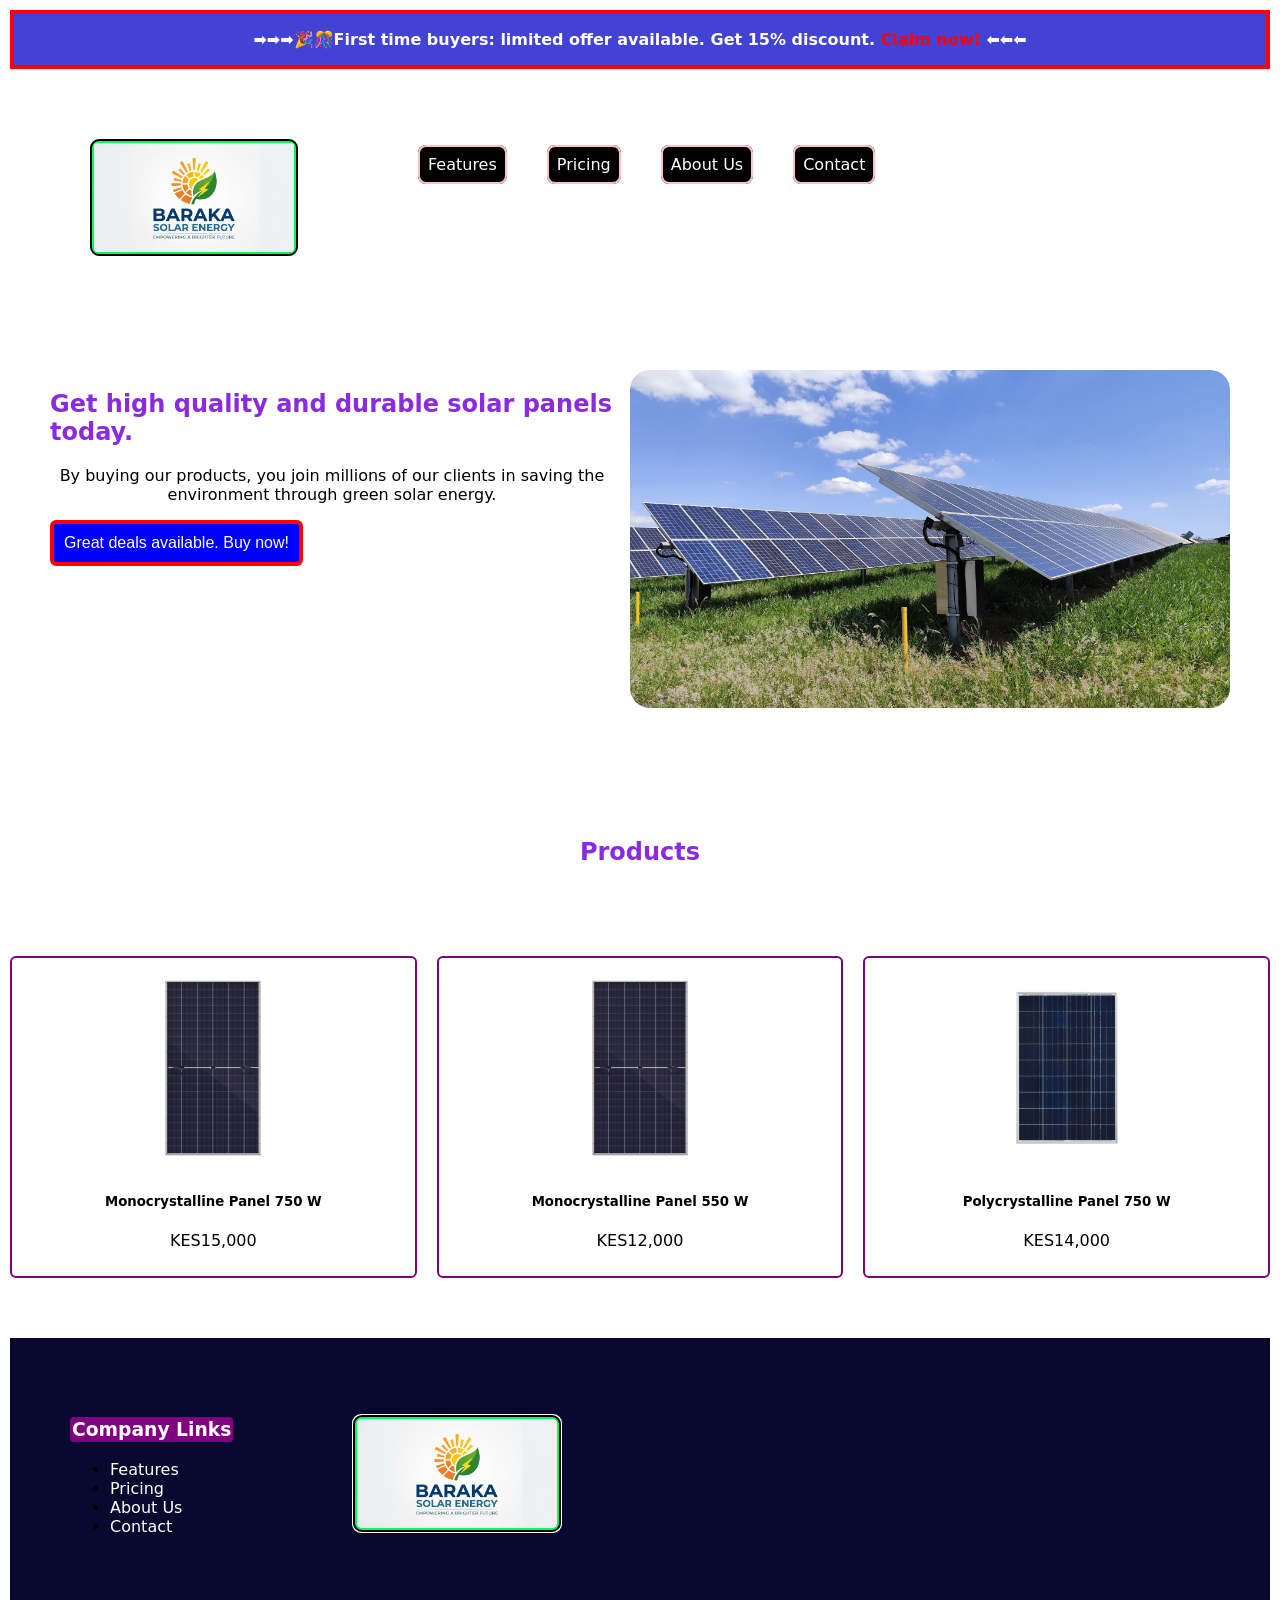
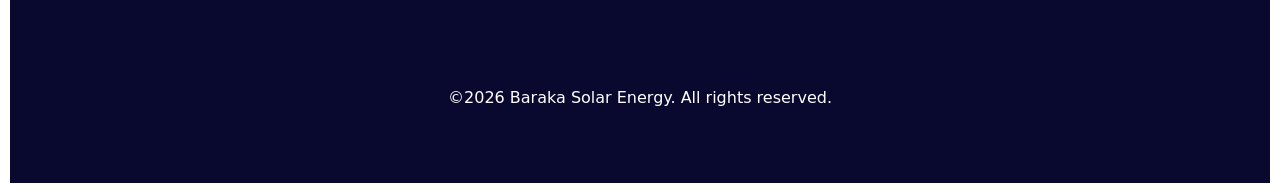
<file: index.html>
<!DOCTYPE html>
<html lang="en">

<head>
    <meta charset="UTF-8">
    <meta name="viewport" content="width=device-width, initial-scale=1.0">
    <title>Landing page</title>
    <link rel="stylesheet" href="styles.css">
</head>

<body>

    <aside class="top-banner" id="banner">
        <p id="banner-message"><strong>➡️➡️➡️🎉🎊First time buyers: limited offer available. Get 15%
                discount.</strong> <a href="#" class="claim"> Claim now!</a> ⬅️⬅️⬅️</p>
    </aside>

    <header>
        <div class="logo-img">
            <img src="logo.jpg" alt="company logo" style="width: 200px; height: auto;">
        </div>

        <div>
            <nav>
                <ul>
                    <li><a href="">Features</a></li>
                    <li><a href="">Pricing</a></li>
                    <li><a href="">About Us</a></li>
                    <li><a href="">Contact</a></li>
                </ul>
            </nav>
        </div>
    </header>

    <section class="hero">
        <div>
            <h1 class="hero-headline">Get high quality and durable solar panels today.</h1>
            <p class="hero-desc" id="hero-sub">By buying our products, you join millions of our clients in saving the
                environment through green solar energy.</p>
            <button class="hero-btn"
                onclick="document.getElementById('hero-sub').innerHTML = 'Select featured products'"> Great deals
                available. Buy now!</button>



        </div>
        <div class="hero-image">
            <img src="going green with solar.jpg" alt="Solar panels." style="width: 600px; height:auto;">

        </div>

    </section>

    <section class="products-title"><h2>Products</h2></section>

    <section class="products">
        
        <div class="mono-large">
            <img src="mono.jpg" alt="monocrystalline panel 750 W" style="width: auto; height: 200px;">
            <h5>Monocrystalline Panel 750 W</h5>
            <p>KES15,000</p>

        </div>
        <div class="mono-small">
            <img src="mono.jpg" alt="monocrystalline panel 550 W " style="width: auto; height: 200px;">
            <h5>Monocrystalline Panel 550 W</h5>
            <p>KES12,000</p>

        </div>
        
        <div class="poly-panel">
            <img src="poly.jpg" alt="polycrystalline panel 750 W" style="width: auto; height: 200px;">
            <h5>Polycrystalline Panel 750 W</h5>
            <p>KES14,000</p>

        </div>
    </section>

    <footer>
        <section class="footer">
            <div class="logo-img">
                <img src="logo.jpg" alt="company logo" style="width: 200px; height: auto;">

            </div>
            <div>
                <h3>Company Links</h3>
                <ul>
                    <li><a href="">Features</a></li>
                    <li><a href="">Pricing</a></li>
                    <li><a href="">About Us</a></li>
                    <li><a href="">Contact</a></li>
                </ul>

            </div>
        </section>
        <div class="footer-bottom">
            <p>&copy;2026 Baraka Solar Energy. All rights reserved.</p>
        </div>
    </footer>

</body>

</html>
</file>
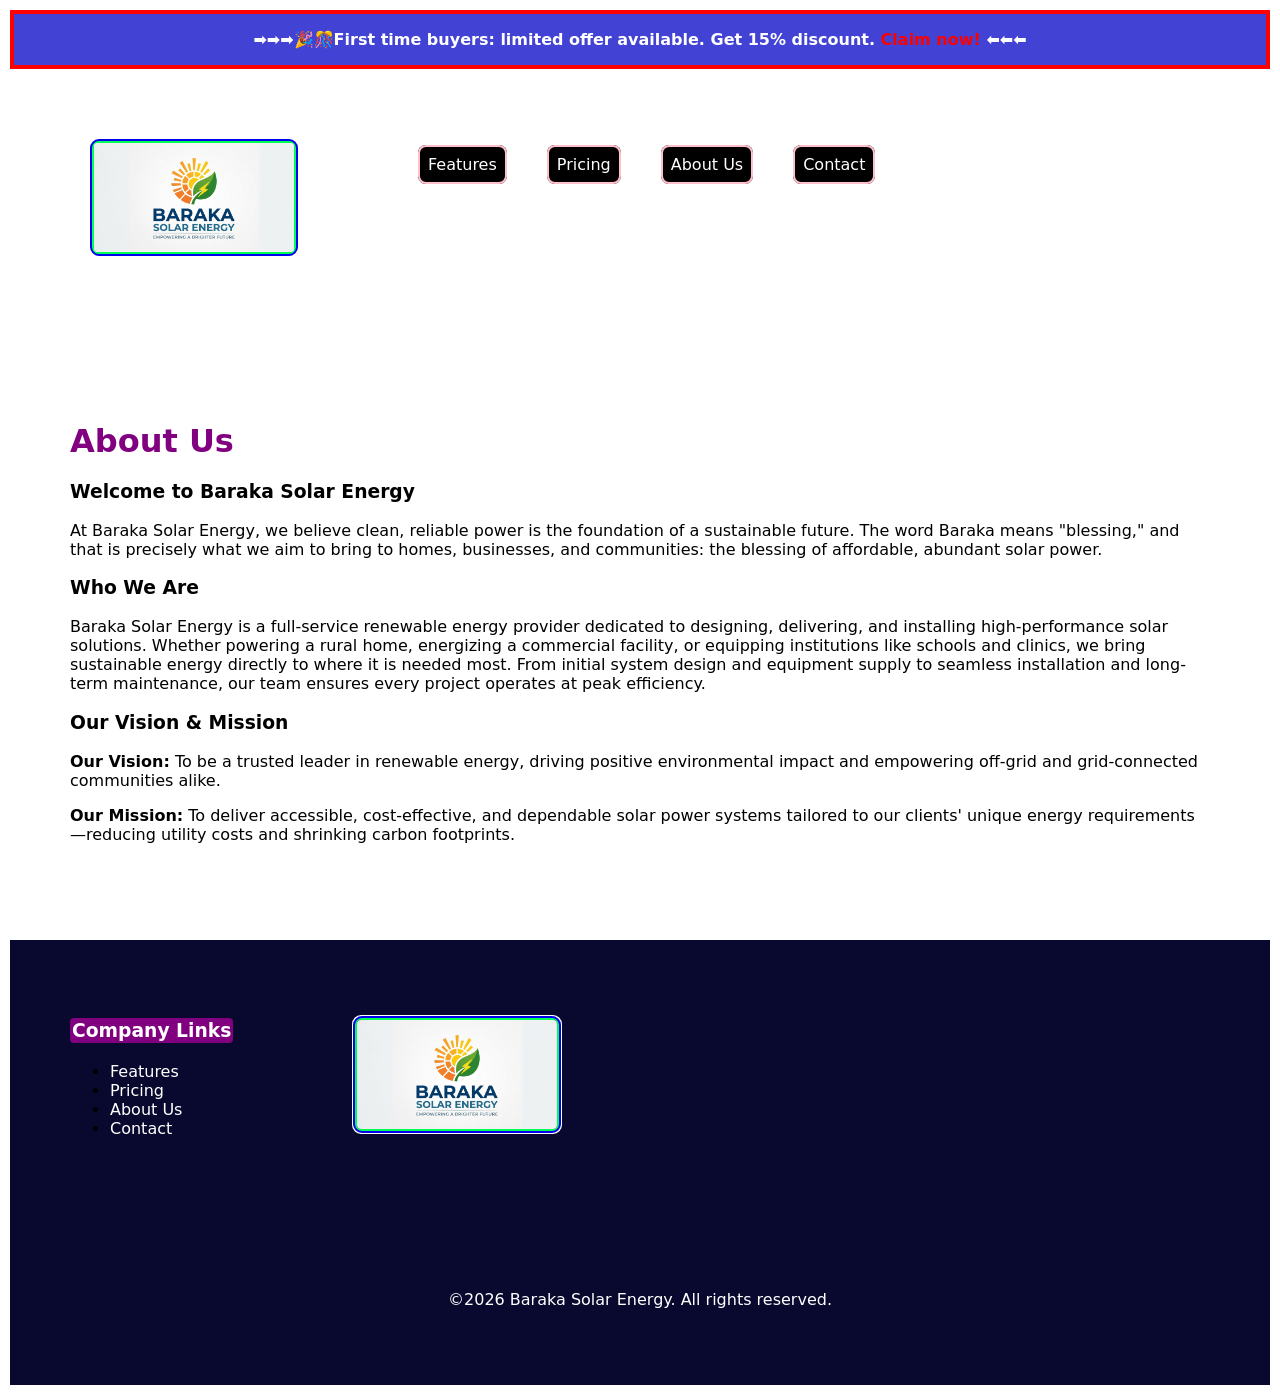
<file: about.html>
<!DOCTYPE html>
<html lang="en">
<head>
    <meta charset="UTF-8">
    <meta name="viewport" content="width=device-width, initial-scale=1.0">
    <title>About Page</title>
    <link rel="stylesheet" href="styles.css">
    <style>
        main{
            padding: 70px;
            align-self: center;
          

        }
        h1{
            color: purple;
        }

    </style>
</head>
<body>
    <aside class="top-banner" id="banner">
        <p id="banner-message"><strong>➡️➡️➡️🎉🎊First time buyers: limited offer available. Get 15%
                discount.</strong> <a href="pricing.html" class="claim"> Claim now!</a> ⬅️⬅️⬅️</p>
    </aside>

    <header>
        <div class="logo-img">
           <a href="index.html"><img src="logo.jpg" alt="company logo" style="width: 200px; height: auto;"></a> 
        </div>

        <div>
            <nav>
                <ul>
                    <li><a href="features.html">Features</a></li>
                    <li><a href="pricing.html">Pricing</a></li>
                    <li><a href="about.html">About Us</a></li>
                    <li><a href="contact.html">Contact</a></li>
                </ul>
            </nav>
        </div>
    </header>
    <main><h1>About Us</h1>
    <h3>Welcome to Baraka Solar Energy</h3>
    <p>At Baraka Solar Energy, we believe clean, reliable power is the foundation of a sustainable future. The word Baraka means "blessing," and that is precisely what we aim to bring to homes, businesses, and communities: the blessing of affordable, abundant solar power.</p>
    <h3>Who We Are</h3>
    <p>Baraka Solar Energy is a full-service renewable energy provider dedicated to designing, delivering, and installing high-performance solar solutions. Whether powering a rural home, energizing a commercial facility, or equipping institutions like schools and clinics, we bring sustainable energy directly to where it is needed most.  From initial system design and equipment supply to seamless installation and long-term maintenance, our team ensures every project operates at peak efficiency. </p>
    <h3>Our Vision & Mission</h3>
    <p><strong>Our Vision:</strong> To be a trusted leader in renewable energy, driving positive environmental impact and empowering off-grid and grid-connected communities alike.  
        <p><strong>Our Mission:</strong> To deliver accessible, cost-effective, and dependable solar power systems tailored to our clients' unique energy requirements—reducing utility costs and shrinking carbon footprints.</p> 
  </main>
    <footer>
        <section class="footer">
            <div class="logo-img">
               <a href="index.html"><img src="logo.jpg" alt="company logo" style="width: 200px; height: auto;"></a> 

            </div>
            <div>
                <h3>Company Links</h3>
                <ul>
                    <li><a href="features.html">Features</a></li>
                    <li><a href="pricing.html">Pricing</a></li>
                    <li><a href="about.html">About Us</a></li>
                    <li><a href="contact.html">Contact</a></li>
                </ul>

            </div>
        </section>
        <div class="footer-bottom">
            <p>&copy;2026 Baraka Solar Energy. All rights reserved.</p>
        </div>
    </footer>
</body>
</html>
</file>
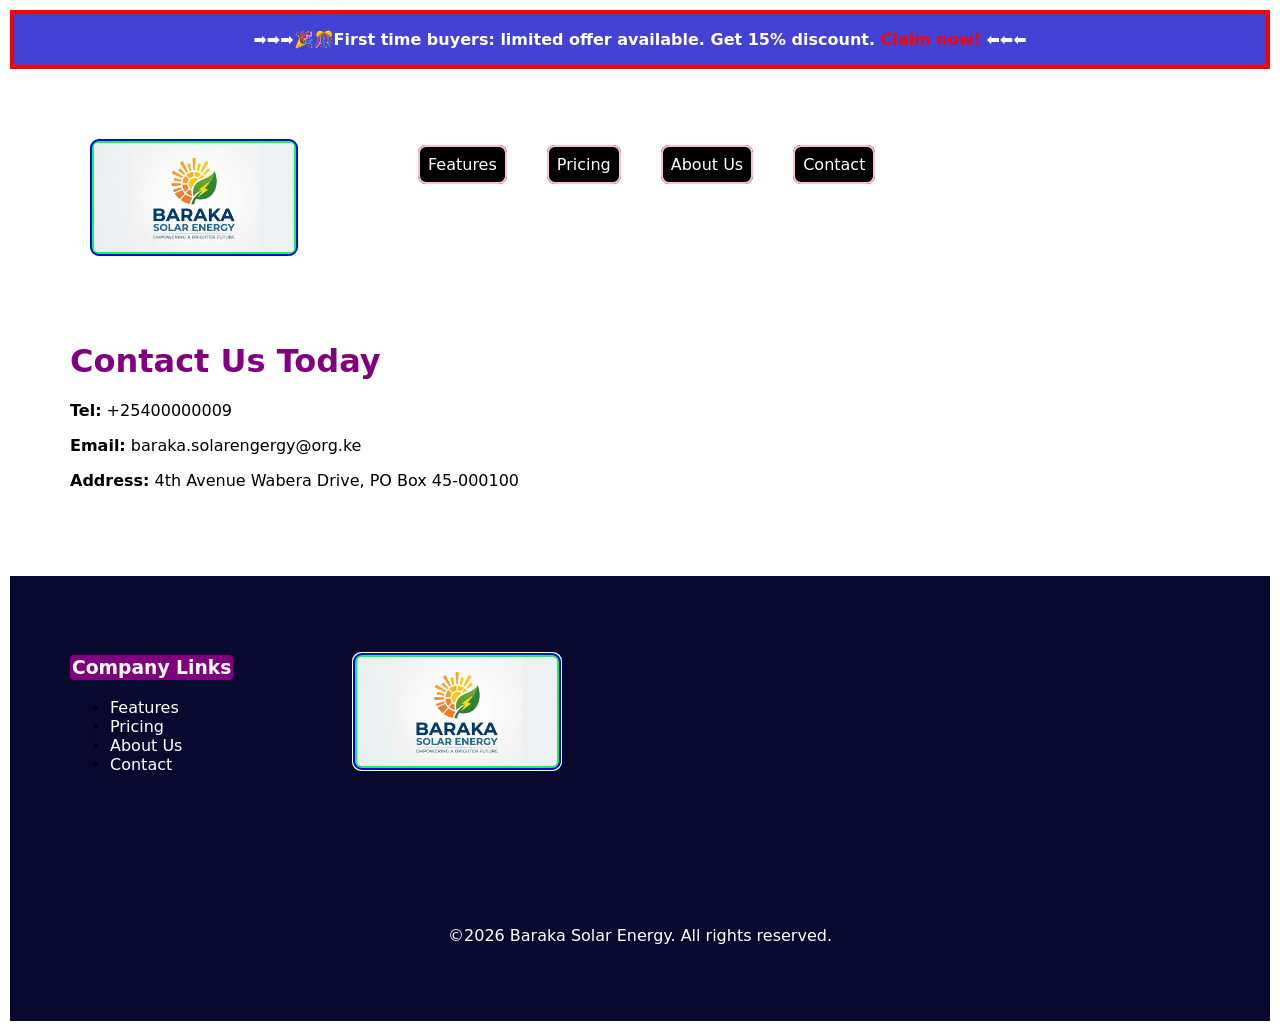
<file: contact.html>
<!DOCTYPE html>
<html lang="en">

<head>
    <meta charset="UTF-8">
    <meta name="viewport" content="width=device-width, initial-scale=1.0">
    <title>Contact Page</title>
    <link rel="stylesheet" href="styles.css">
    <style>
        main{
            padding-left: 70px;
            align-self: center;
            padding-bottom: 60px;

        }
        h1{
            color: purple;
        }

    </style>
</head>

<body>
    <aside class="top-banner" id="banner">
        <p id="banner-message"><strong>➡️➡️➡️🎉🎊First time buyers: limited offer available. Get 15%
                discount.</strong> <a href="pricing.html" class="claim"> Claim now!</a> ⬅️⬅️⬅️</p>
    </aside>

    <header>
        <div class="logo-img">
            <a href="index.html"><img src="logo.jpg" alt="company logo" style="width: 200px; height: auto;"></a> 
        </div>

        <div>
            <nav>
                <ul>
                    <li><a href="features.html">Features</a></li>
                    <li><a href="pricing.html">Pricing</a></li>
                    <li><a href="about.html">About Us</a></li>
                    <li><a href="contact.html">Contact</a></li>
                </ul>
            </nav>
        </div>
    </header>
    <main>
        <h1>Contact Us Today</h1>
    <p><strong>Tel:</strong> +25400000009</p>
    <p><strong>Email:</strong> baraka.solarengergy@org.ke</p>
    <p><strong>Address:</strong> 4th Avenue Wabera Drive, PO Box 45-000100</p>
    </main>
    <footer>
        <section class="footer">
            <div class="logo-img">
                <!-- <img src="logo.jpg" alt="company logo" style="width: 200px; height: auto;"> -->
                <a href="index.html"><img src="logo.jpg" alt="company logo" style="width: 200px; height: auto;"></a> 

            </div>
            <div>
                <h3>Company Links</h3>
                <ul>
                    <li><a href="features.html">Features</a></li>
                    <li><a href="pricing.html">Pricing</a></li>
                    <li><a href="about.html">About Us</a></li>
                    <li><a href="contact.html">Contact</a></li>
                </ul>

            </div>
        </section>
        <div class="footer-bottom">
            <p>&copy;2026 Baraka Solar Energy. All rights reserved.</p>
        </div>
    </footer>
</body>

</html>
</file>
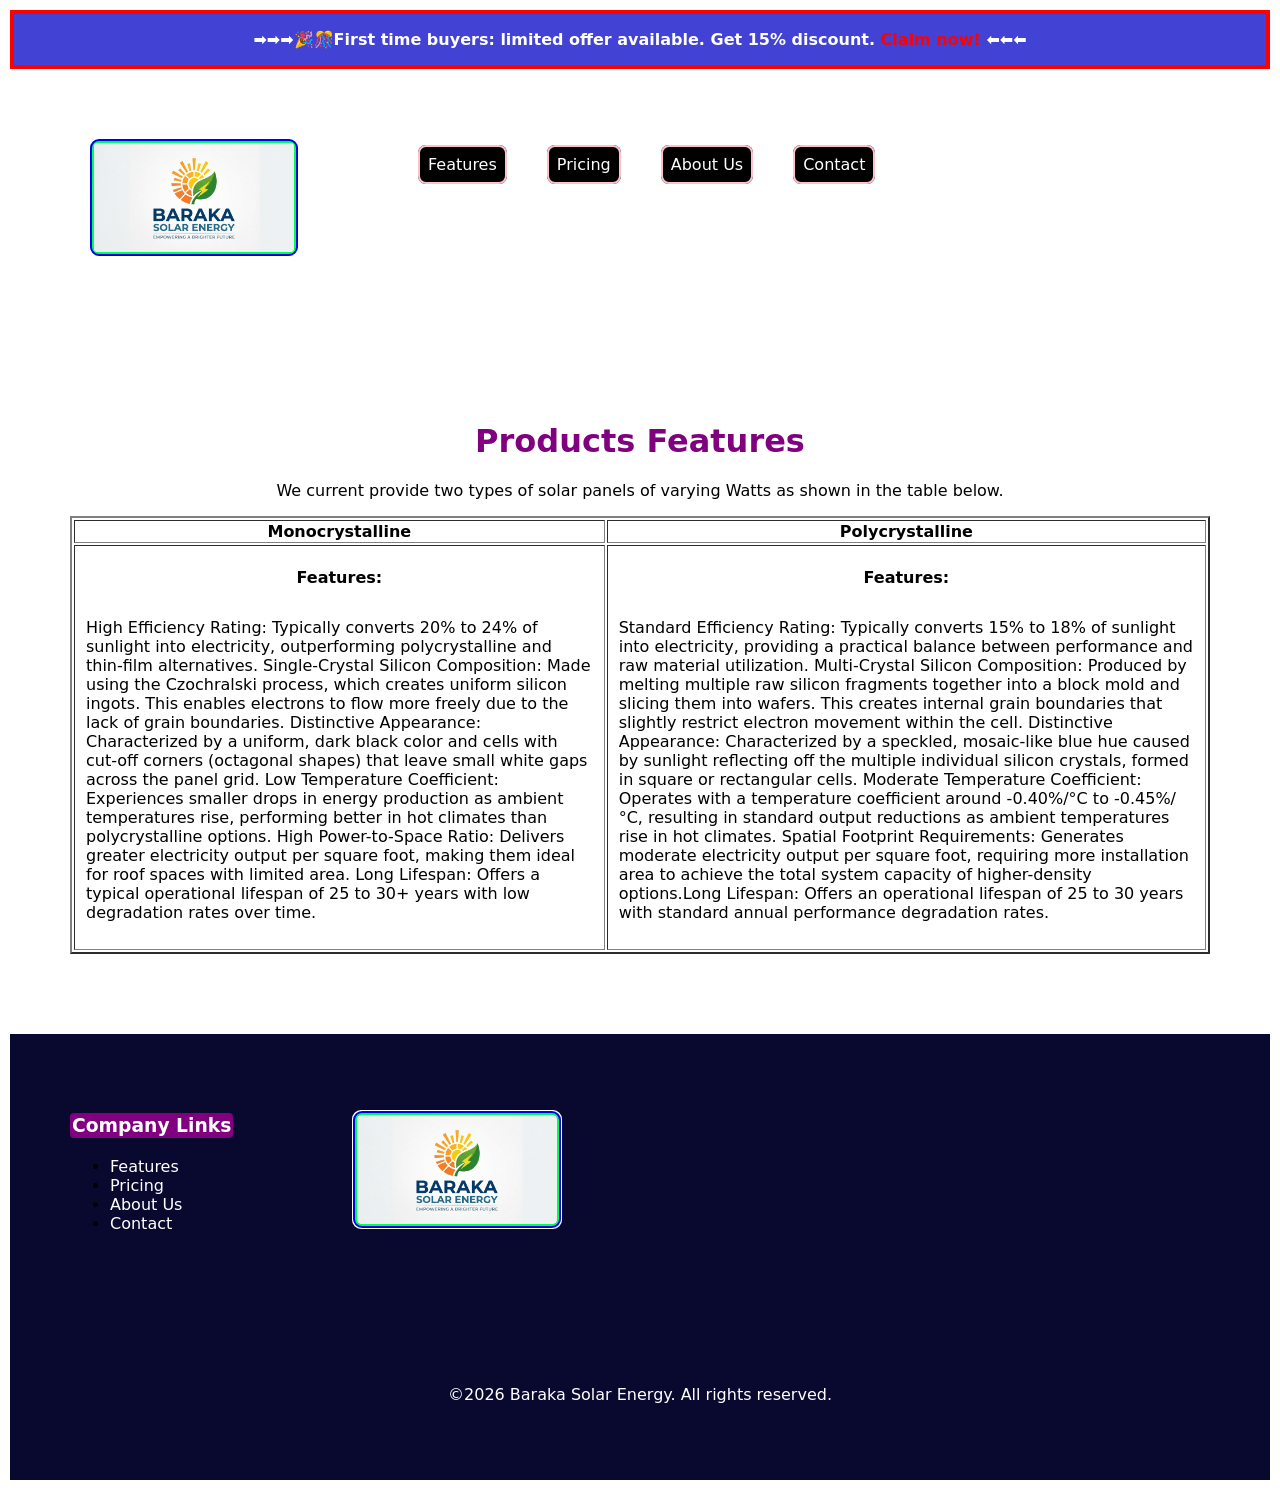
<file: features.html>
<!DOCTYPE html>
<html lang="en">
<head>
    <meta charset="UTF-8">
    <meta name="viewport" content="width=device-width, initial-scale=1.0">
    <title>Feature Page</title>
    <link rel="stylesheet" href="styles.css">
    <style>
        main{
            padding: 70px;
            align-self: center;
            

        }
        h1{
            color: purple;
            text-align: center;
        }

    </style>
</head>
<body>
    <aside class="top-banner" id="banner">
        <p id="banner-message"><strong>➡️➡️➡️🎉🎊First time buyers: limited offer available. Get 15%
                discount.</strong> <a href="pricing.html" class="claim"> Claim now!</a> ⬅️⬅️⬅️</p>
    </aside>

    <header>
        <div class="logo-img">
          <a href="index.html"><img src="logo.jpg" alt="company logo" style="width: 200px; height: auto;"></a> 
        </div>

        <div>
            <nav>
                <ul>
                    <li><a href="features.html">Features</a></li>
                    <li><a href="pricing.html">Pricing</a></li>
                    <li><a href="about.html">About Us</a></li>
                    <li><a href="contact.html">Contact</a></li>
                </ul>
            </nav>
        </div>
    </header>
    <main>
        <h1>Products Features</h1>
    <p style="text-align: center;">We current provide two types of solar panels of varying Watts as shown in the table below.</p>
    <table border="2">
        <tr>
            <th>Monocrystalline</th>
            <th>Polycrystalline</th>
            
        </tr>
        <tr>
            <td>
                <h4 style="text-align: center;">Features:</h4>
                <p style="padding: 10px;">High Efficiency Rating: Typically converts 20% to 24% of sunlight into electricity, outperforming polycrystalline and thin-film alternatives.

Single-Crystal Silicon Composition: Made using the Czochralski process, which creates uniform silicon ingots. This enables electrons to flow more freely due to the lack of grain boundaries.

Distinctive Appearance: Characterized by a uniform, dark black color and cells with cut-off corners (octagonal shapes) that leave small white gaps across the panel grid.

Low Temperature Coefficient: Experiences smaller drops in energy production as ambient temperatures rise, performing better in hot climates than polycrystalline options.

High Power-to-Space Ratio: Delivers greater electricity output per square foot, making them ideal for roof spaces with limited area.

Long Lifespan: Offers a typical operational lifespan of 25 to 30+ years with low degradation rates over time.</p>
            </td>
            <td>
                <h4 style="text-align: center;">Features:</h4>
                <p style="padding: 10px;">Standard Efficiency Rating: Typically converts 15% to 18% of sunlight into electricity, providing a practical balance between performance and raw material utilization.  Multi-Crystal Silicon Composition: Produced by melting multiple raw silicon fragments together into a block mold and slicing them into wafers. This creates internal grain boundaries that slightly restrict electron movement within the cell.  Distinctive Appearance: Characterized by a speckled, mosaic-like blue hue caused by sunlight reflecting off the multiple individual silicon crystals, formed in square or rectangular cells.  Moderate Temperature Coefficient: Operates with a temperature coefficient around -0.40%/°C to -0.45%/°C, resulting in standard output reductions as ambient temperatures rise in hot climates.  Spatial Footprint Requirements: Generates moderate electricity output per square foot, requiring more installation area to achieve the total system capacity of higher-density options.Long Lifespan: Offers an operational lifespan of 25 to 30 years with standard annual performance degradation rates.</p>
            </td>
        </tr>
    </table>
    </main>
    <footer>
        <section class="footer">
            <div class="logo-img">
               <a href="index.html"><img src="logo.jpg" alt="company logo" style="width: 200px; height: auto;"></a> 

            </div>
            <div>
                <h3>Company Links</h3>
                <ul>
                    <li><a href="features.html">Features</a></li>
                    <li><a href="pricing.html">Pricing</a></li>
                    <li><a href="about.html">About Us</a></li>
                    <li><a href="contact.html">Contact</a></li>
                </ul>

            </div>
        </section>
        <div class="footer-bottom">
            <p>&copy;2026 Baraka Solar Energy. All rights reserved.</p>
        </div>
    </footer>
</body>
</html>
</file>
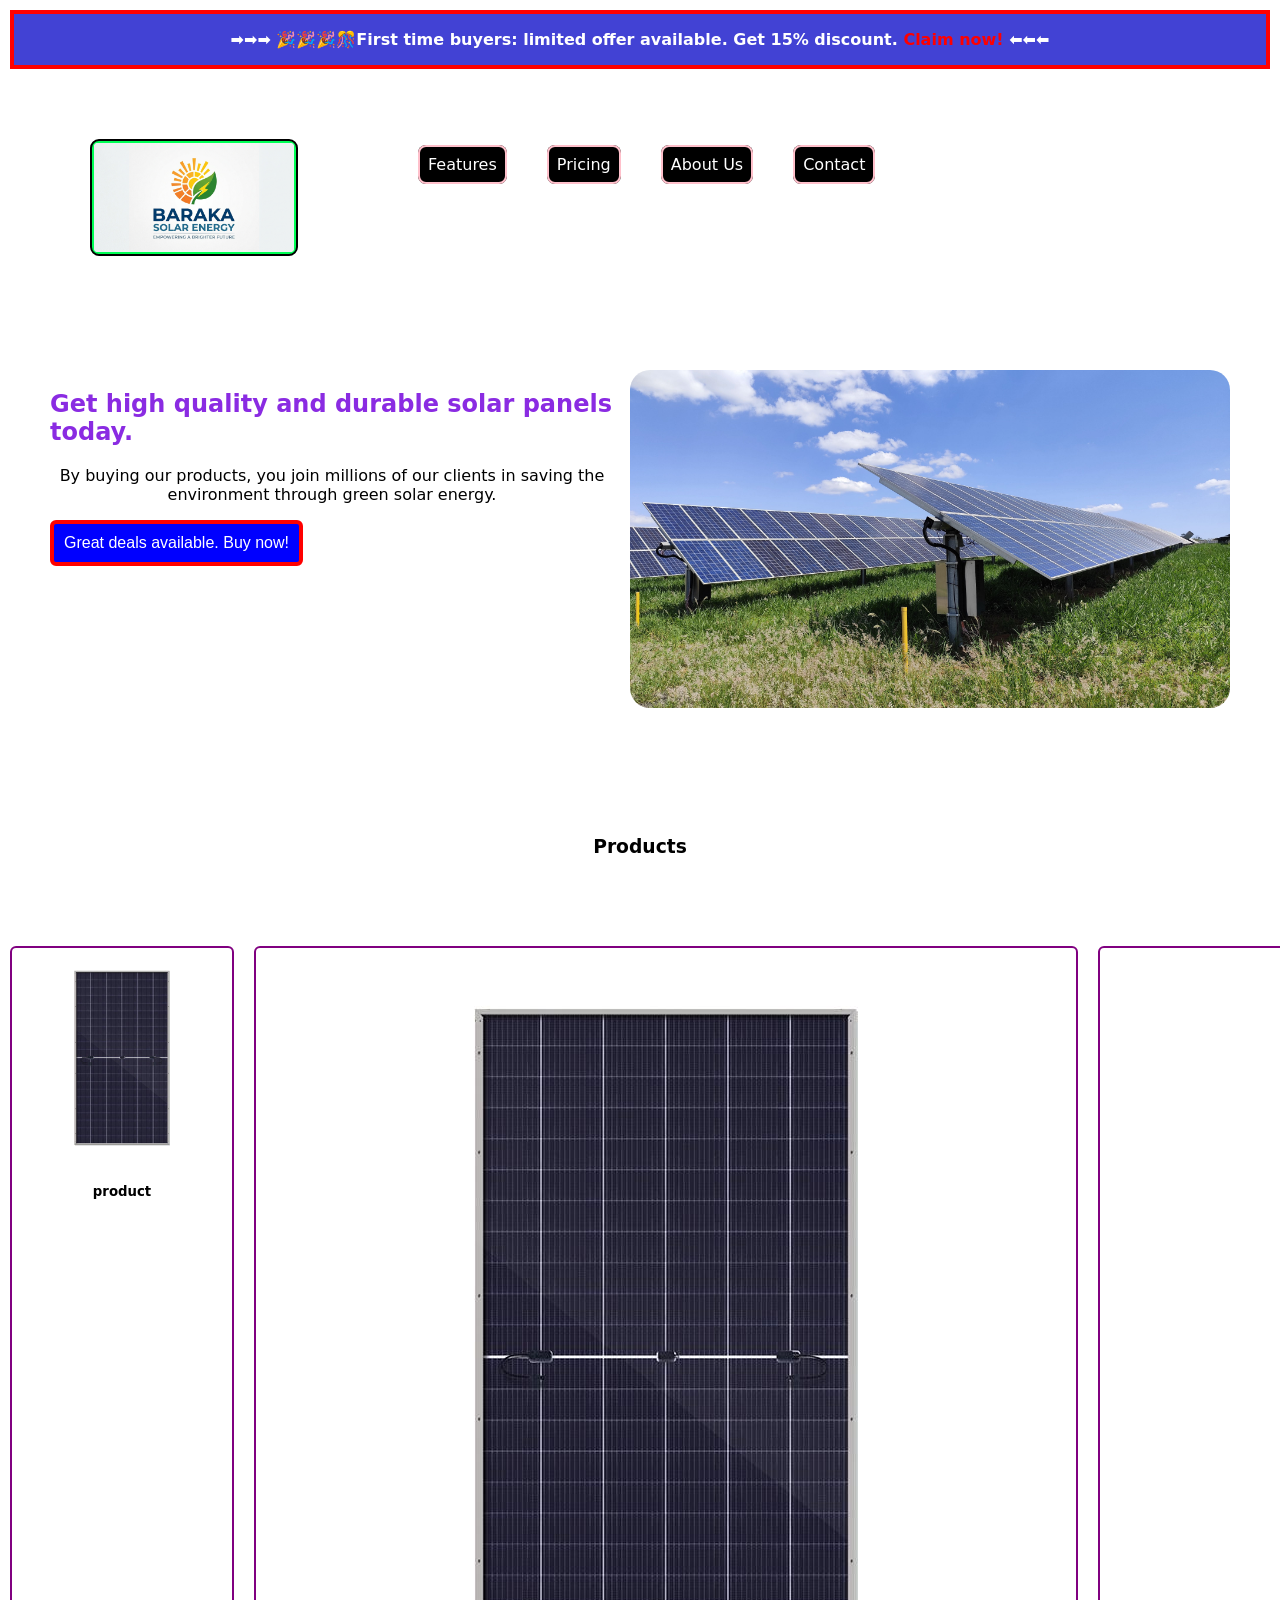
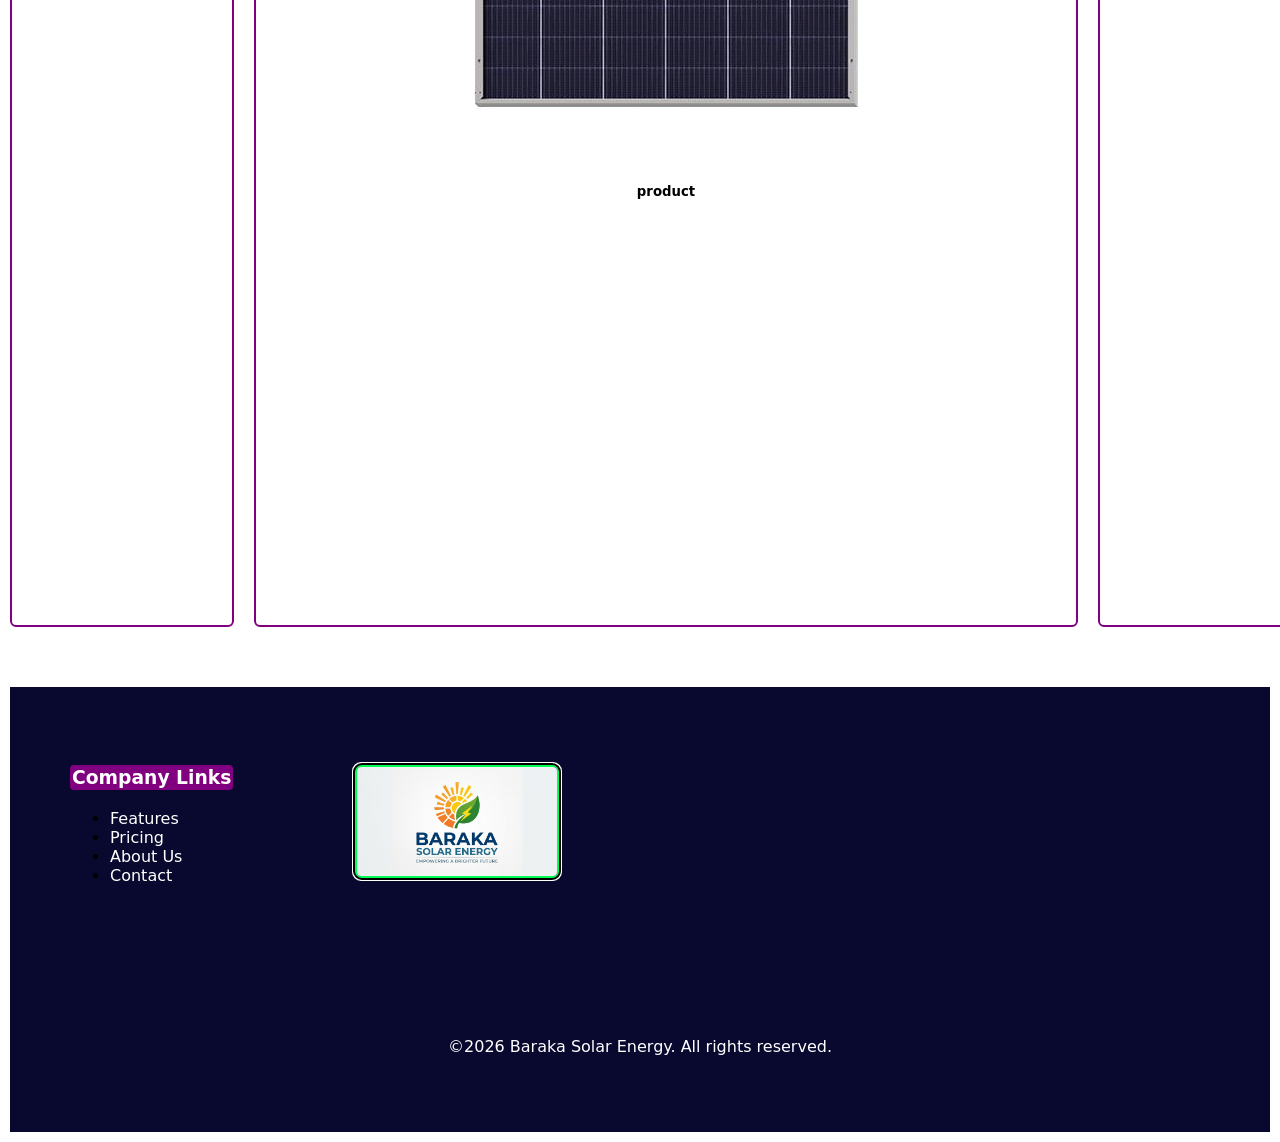
<file: landing.html>
<!DOCTYPE html>
<html lang="en">

<head>
    <meta charset="UTF-8">
    <meta name="viewport" content="width=device-width, initial-scale=1.0">
    <title>Landing page</title>
    <link rel="stylesheet" href="styles.css">
</head>

<body>

    <aside class="top-banner" id="banner">
        <p id="banner-message"><strong>➡️➡️➡️ 🎉🎉🎉🎊First time buyers: limited offer available. Get 15%
                discount.</strong> <a href="#" class="claim"> Claim now!</a> ⬅️⬅️⬅️</p>
    </aside>

    <header>
        <div class="logo-img">
            <img src="logo.jpg" alt="company logo" style="width: 200px; height: auto;">
        </div>

        <div>
            <nav>
                <ul>
                    <li><a href="">Features</a></li>
                    <li><a href="">Pricing</a></li>
                    <li><a href="">About Us</a></li>
                    <li><a href="">Contact</a></li>
                </ul>
            </nav>
        </div>
    </header>

    <section class="hero">
        <div>
            <h1 class="hero-headline">Get high quality and durable solar panels today.</h1>
            <p class="hero-desc" id="hero-sub">By buying our products, you join millions of our clients in saving the
                environment through green solar energy.</p>
            <button class="hero-btn"
                onclick="document.getElementById('hero-sub').innerHTML = 'Select featured products'"> Great deals
                available. Buy now!</button>



        </div>
        <div class="hero-image">
            <img src="going green with solar.jpg" alt="Solar panels." style="width: 600px; height:auto;">

        </div>

    </section>

    <section class="products-title"><h3>Products</h3></section>

    <section class="products">
        
        <div class="mono-large">
            <img src="mono.jpg" alt="monocrystalline panel 750 W" style="width: auto; height: 200px;">
            <h5>product</h5>

        </div>
        <div class="mono-small">
            <img src="mono.jpg" alt="monocrystalline panel 550 W">
            <h5>product</h5>

        </div>
        
        <div class="poly-panel">
            <img src="poly.jpg" alt="polycrystalline panel 750 W">
        <h5>product</h5>

        </div>
    </section>

    <footer>
        <section class="footer">
            <div class="logo-img">
                <img src="logo.jpg" alt="company logo" style="width: 200px; height: auto;">

            </div>
            <div>
                <h3>Company Links</h3>
                <ul>
                    <li><a href="">Features</a></li>
                    <li><a href="">Pricing</a></li>
                    <li><a href="">About Us</a></li>
                    <li><a href="">Contact</a></li>
                </ul>

            </div>
        </section>
        <div class="footer-bottom">
            <p>&copy;2026 Baraka Solar Energy. All rights reserved.</p>
        </div>
    </footer>

</body>

</html>
</file>
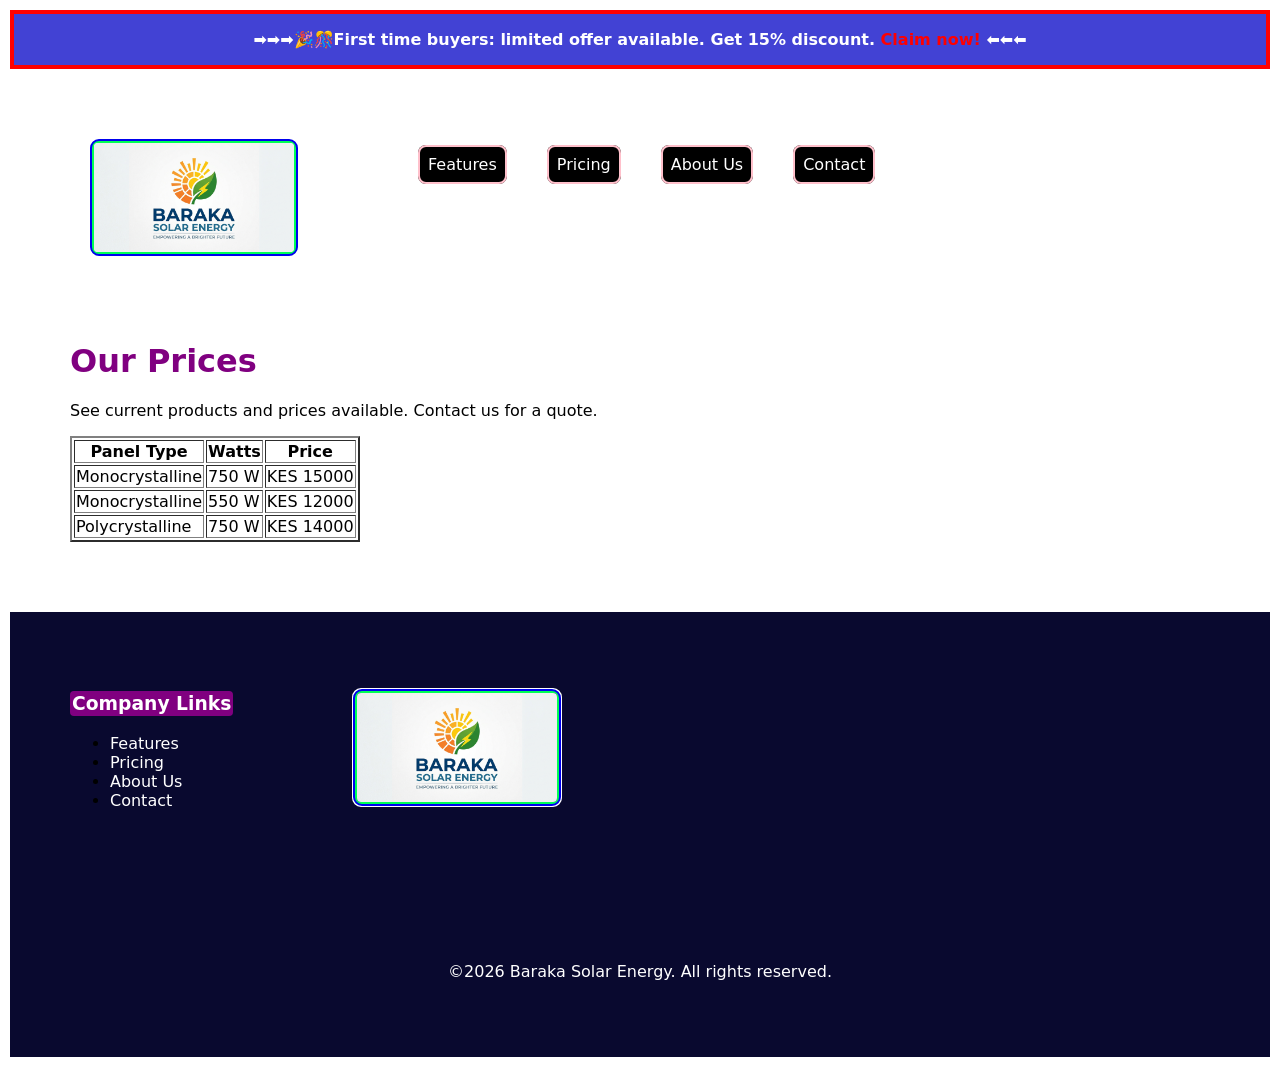
<file: pricing.html>
<!DOCTYPE html>
<html lang="en">
<head>
    <meta charset="UTF-8">
    <meta name="viewport" content="width=device-width, initial-scale=1.0">
    <title>Pricing Page</title>
    <link rel="stylesheet" href="styles.css">
     <style>
        main{
            padding-left: 70px;
            align-self: center;
            padding-bottom: 60px;

        }
        h1{
            color: purple;
        }

    </style>
</head>
<body>
    <aside class="top-banner" id="banner">
        <p id="banner-message"><strong>➡️➡️➡️🎉🎊First time buyers: limited offer available. Get 15%
                discount.</strong> <a href="pricing.html" class="claim"> Claim now!</a> ⬅️⬅️⬅️</p>
    </aside>

    <header>
        <div class="logo-img">
      <a href="index.html"><img src="logo.jpg" alt="company logo" style="width: 200px; height: auto;"></a> 
        </div>

        <div>
            <nav>
                <ul>
                    <li><a href="features.html">Features</a></li>
                    <li><a href="pricing.html">Pricing</a></li>
                    <li><a href="about.html">About Us</a></li>
                    <li><a href="contact.html">Contact</a></li>
                </ul>
            </nav>
        </div>
    </header>
    <main>
        <h1>Our Prices</h1>
    <P>See current products and prices available. Contact us for a quote.</P>
    <table border="2">
        <thead>
            <tr>
            <th>Panel Type</th>
            <th>Watts</th>
            <th>Price</th>
        </tr>
        </thead>
        <tbody>
            <tr>
            <td>Monocrystalline</td>
            <td>750 W</td>
            <td>KES 15000</td>
        </tr>
        <tr>
            <td>Monocrystalline</td>
            <td>550 W</td>
            <td>KES 12000</td>
        </tr>
        <tr>
            <td>Polycrystalline</td>
            <td>750 W</td>
            <td>KES 14000</td>
        </tr>

        </tbody>
        
        
    </table>
    </main>
    <footer>
        <section class="footer">
            <div class="logo-img">
             <a href="index.html"><img src="logo.jpg" alt="company logo" style="width: 200px; height: auto;"></a> 

            </div>
            <div>
                <h3>Company Links</h3>
                <ul>
                    <li><a href="features.html">Features</a></li>
                    <li><a href="pricing.html">Pricing</a></li>
                    <li><a href="about.html">About Us</a></li>
                    <li><a href="contact.html">Contact</a></li>
                </ul>

            </div>
        </section>
        <div class="footer-bottom">
            <p>&copy;2026 Baraka Solar Energy. All rights reserved.</p>
        </div>
    </footer>
</body>
</html>
</file>
<file: styles.css>
body {
  font-family:
    system-ui,
    -apple-system,
    BlinkMacSystemFont,
    "Segoe UI",
    Roboto,
    Oxygen,
    Ubuntu,
    Cantarell,
    "Open Sans",
    "Helvetica Neue",
    sans-serif;
  padding: 0;
  margin: 0;
}

aside {
  border: 4px solid red;
  display: flex;
  /* text-align: center; */
  flex-direction: row;
  justify-content: center;
  background-color: rgb(66, 66, 212);
  margin: 10px;
}

.claim {
  text-decoration: none;
  color: red;
}

.claim:hover {
  background-color: white;
  color: blue;
  text-align: center;
  padding: 4px;
  border-radius: 3px;
}
header {
  display: flex;
  gap: 80px;
  margin: 10px;
  padding: 60px;
}
.logo-img img {
  border: 4px solid rgb(0, 255, 85);
  border-radius: 8px;
  outline: auto;
}

nav ul {
  list-style: none;
  display: flex;
  gap: 40px;
  /* justify-content: flex-end; */
}
nav li a {
  text-decoration: none;
  color: white;
  background-color: black;
  border: 2px solid pink;
  padding: 8px;
  border-radius: 8px;
  font-size: 16px;
  font-weight: 500;
}
nav li a:hover {
  color: blue;
  background-color: white;
}

#banner-message {
  font-weight: 700;
  color: white;
}

.hero {
  margin: 10px;
  padding: 40px;
  display: flex;
  gap: 16px;
  flex: 1;
  align-items: right;
  background-color: white;
  border-radius: 6px;
}

.hero-headline {
  color: blueviolet;
}

.hero-desc {
  text-align: center;
  font-weight: 400;
}

.hero-btn {
  background-color: blue;
  color: white;
  border: 4px solid red;
  border-radius: 6px;
  padding: 10px;
  text-align: center;
  font-weight: 500;
  font-size: medium;
}

.hero-btn:hover {
  background-color: white;
  color: blue;
}

.hero-image img {
  display: block;
  border-radius: 20px;
  width: 100%;
  max-width: 600px;
  height: auto;
}

.products-title {
  padding: 60px;
  text-align: center;
}

h2{
    color: blueviolet;
}

.products {
  display: grid;
  grid-template-columns: repeat(3, 1fr);
  gap: 20px;
  margin: 10px;
  margin-bottom: 60px;
}

.mono-large {
  border: 2px solid purple;
  padding: 10px;
  border-radius: 6px;
  text-align: center;
}
.mono-small {
  border: 2px solid purple;
  padding: 10px;
  border-radius: 6px;
  text-align: center;
}
.poly-panel {
  border: 2px solid purple;
  padding: 10px;
  border-radius: 6px;
  text-align: center;
}

footer {
  background-color: rgb(9, 9, 47);
  margin: 10px;
}

.footer {
  display: flex;
  gap: 100px;
  align-items: center;
  padding: 60px;
  justify-content: left;
  flex-direction: row-reverse;
  flex: 1;
}

.logo-img{
  padding-left: 20px;
}
footer h3{
    color: white;
    background-color:purple;
    text-align: center;
    padding: 2px;
    border-radius: 4px;
}
footer ul li a{
    list-style: none;
    Color: white;
    text-decoration: none;
    font-size: 16px;
    font-weight: 500;
}

footer ul li a:hover{
    color: blue;
    background-color: white;
    padding: 4px;
    text-align: center;
    border-radius: 6px;
    border: 2px solid pink;
}
.footer-bottom {
  color: white;

  padding: 60px;

  text-align: center;
  font-size: 16px;
  font-weight: 500;
}
</file>
